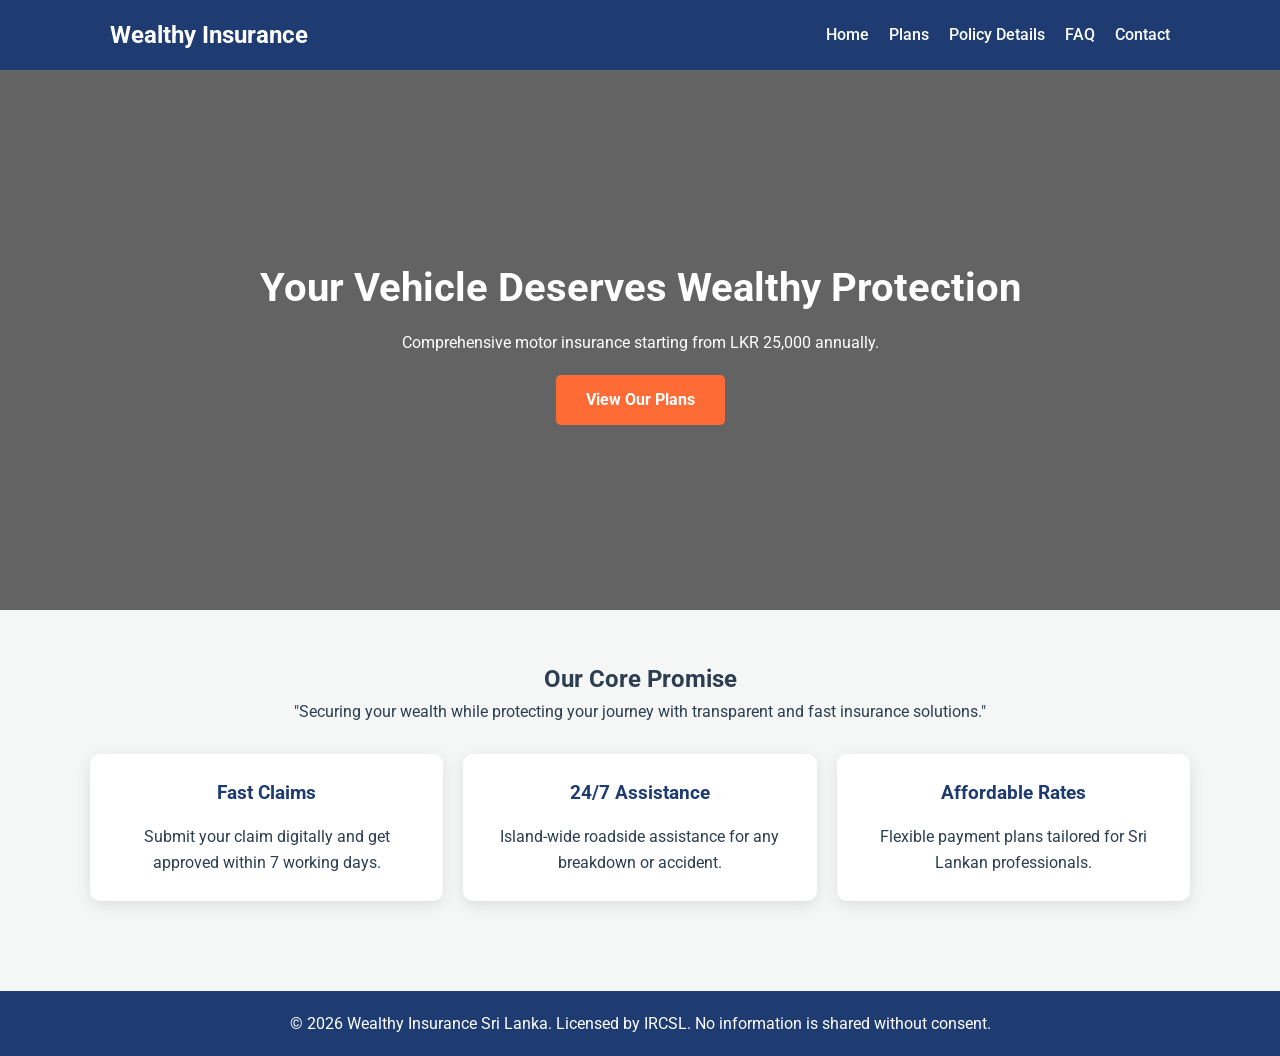
<file: index.html>
<!DOCTYPE html>
<html lang="en">
<head>
    <meta charset="UTF-8">
    <meta name="viewport" content="width=device-width, initial-scale=1.0">
    <title>Wealthy Insurance | Secure Your Wealth</title>
    <link rel="stylesheet" href="style.css">
</head>
<body>
    <header>
        <div class="container">
            <nav>
                <div class="logo">Wealthy Insurance</div>
                <ul>
                    <li><a href="index.html">Home</a></li>
                    <li><a href="plans.html">Plans</a></li>
                    <li><a href="policy.html">Policy Details</a></li>
                    <li><a href="faq.html">FAQ</a></li>
                    <li><a href="contact.html">Contact</a></li>
                </ul>
            </nav>
        </div>
    </header>

    <section class="hero">
        <h2>Your Vehicle Deserves Wealthy Protection</h2>
        <p>Comprehensive motor insurance starting from LKR 25,000 annually.</p>
        <a href="plans.html" class="cta-btn">View Our Plans</a>
    </section>

    <section class="container section">
        <h2 class="text-center">Our Core Promise</h2>
        <p class="text-center">"Securing your wealth while protecting your journey with transparent and fast insurance solutions."</p>
        
        <div class="grid">
            <div class="card">
                <h3>Fast Claims</h3>
                <p>Submit your claim digitally and get approved within 7 working days.</p>
            </div>
            <div class="card">
                <h3>24/7 Assistance</h3>
                <p>Island-wide roadside assistance for any breakdown or accident.</p>
            </div>
            <div class="card">
                <h3>Affordable Rates</h3>
                <p>Flexible payment plans tailored for Sri Lankan professionals.</p>
            </div>
        </div>
    </section>

    <footer>
        <p>&copy; 2026 Wealthy Insurance Sri Lanka. Licensed by IRCSL. No information is shared without consent.</p>
    </footer>
</body>
</html>
</file>
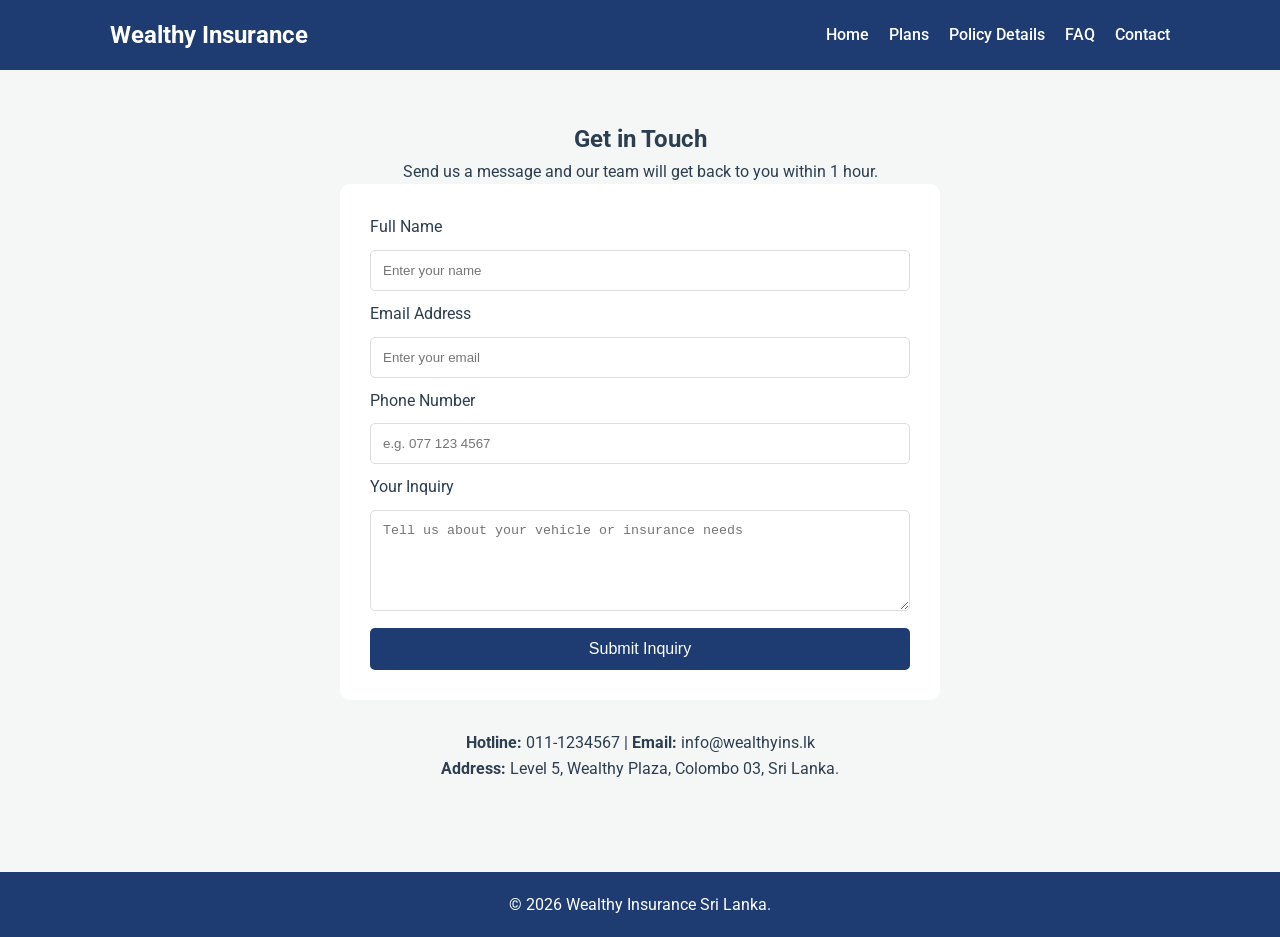
<file: contact.html>
<!DOCTYPE html>
<html lang="en">
<head>
    <meta charset="UTF-8"><title>Contact Us | Wealthy Insurance</title>
    <link rel="stylesheet" href="style.css">
</head>
<body>
    <header><div class="container"><nav><div class="logo">Wealthy Insurance</div><ul><li><a href="index.html">Home</a></li><li><a href="plans.html">Plans</a></li><li><a href="policy.html">Policy Details</a></li><li><a href="faq.html">FAQ</a></li><li><a href="contact.html">Contact</a></li></ul></nav></div></header>

    <section class="container section">
        <h2 class="text-center">Get in Touch</h2>
        <p class="text-center">Send us a message and our team will get back to you within 1 hour.</p>
        
        <form action="#">
            <label for="name">Full Name</label>
            <input type="text" id="name" placeholder="Enter your name" required>
            
            <label for="email">Email Address</label>
            <input type="email" id="email" placeholder="Enter your email" required>
            
            <label for="phone">Phone Number</label>
            <input type="tel" id="phone" placeholder="e.g. 077 123 4567" required>
            
            <label for="message">Your Inquiry</label>
            <textarea id="message" rows="5" placeholder="Tell us about your vehicle or insurance needs"></textarea>
            
            <button type="submit">Submit Inquiry</button>
        </form>

        <div class="text-center" style="margin-top: 30px;">
            <p><strong>Hotline:</strong> 011-1234567 | <strong>Email:</strong> info@wealthyins.lk</p>
            <p><strong>Address:</strong> Level 5, Wealthy Plaza, Colombo 03, Sri Lanka.</p>
        </div>
    </section>

    <footer><p>&copy; 2026 Wealthy Insurance Sri Lanka.</p></footer>
</body>
</html>
</file>
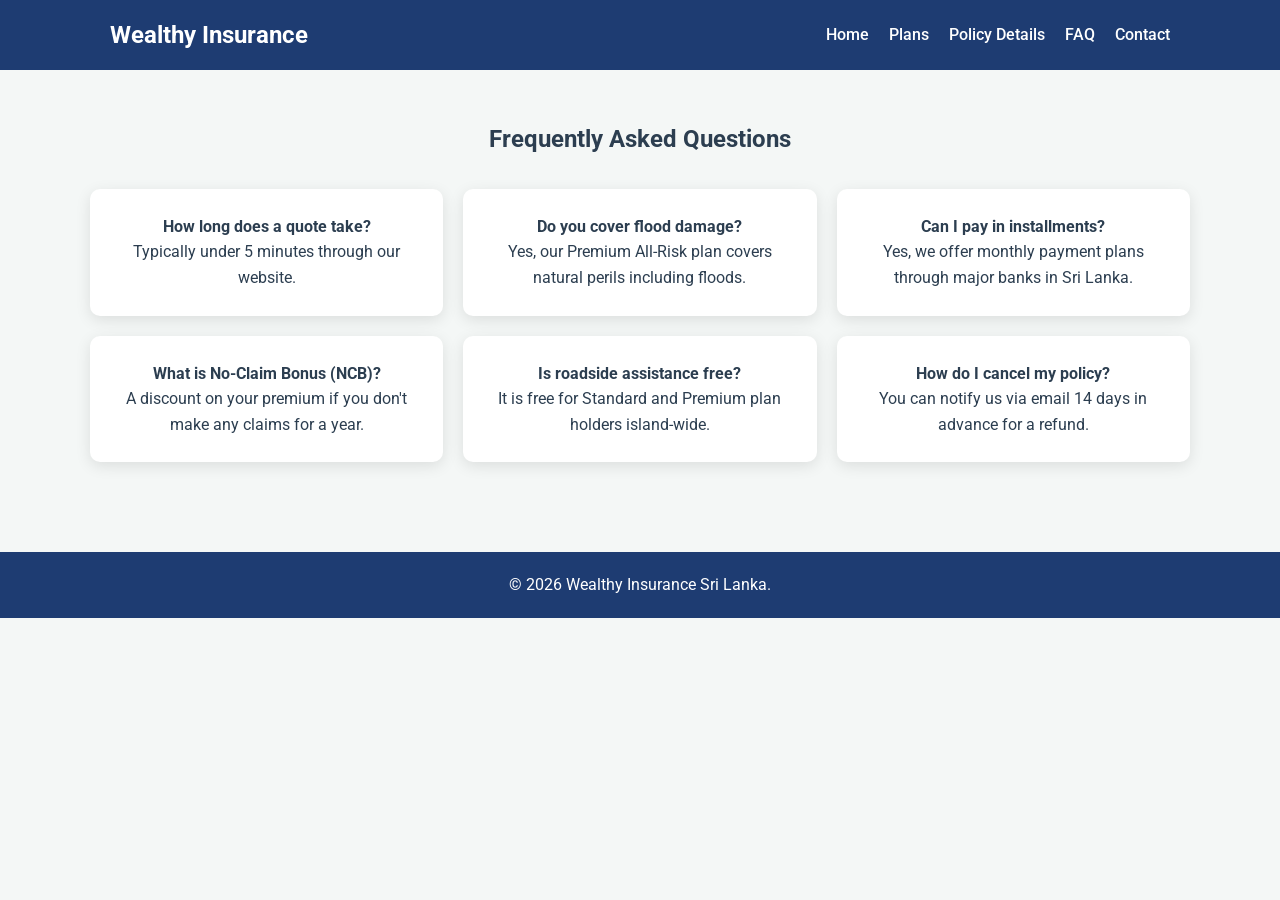
<file: faq.html>
<!DOCTYPE html>
<html lang="en">
<head>
    <meta charset="UTF-8"><title>FAQ | Wealthy Insurance</title>
    <link rel="stylesheet" href="style.css">
</head>
<body>
    <header><div class="container"><nav><div class="logo">Wealthy Insurance</div><ul><li><a href="index.html">Home</a></li><li><a href="plans.html">Plans</a></li><li><a href="policy.html">Policy Details</a></li><li><a href="faq.html">FAQ</a></li><li><a href="contact.html">Contact</a></li></ul></nav></div></header>

    <section class="container section">
        <h2 class="text-center">Frequently Asked Questions</h2>
        <div class="grid">
            <div class="card">
                <h4>How long does a quote take?</h4>
                <p>Typically under 5 minutes through our website.</p>
            </div>
            <div class="card">
                <h4>Do you cover flood damage?</h4>
                <p>Yes, our Premium All-Risk plan covers natural perils including floods.</p>
            </div>
            <div class="card">
                <h4>Can I pay in installments?</h4>
                <p>Yes, we offer monthly payment plans through major banks in Sri Lanka.</p>
            </div>
            <div class="card">
                <h4>What is No-Claim Bonus (NCB)?</h4>
                <p>A discount on your premium if you don't make any claims for a year.</p>
            </div>
            <div class="card">
                <h4>Is roadside assistance free?</h4>
                <p>It is free for Standard and Premium plan holders island-wide.</p>
            </div>
            <div class="card">
                <h4>How do I cancel my policy?</h4>
                <p>You can notify us via email 14 days in advance for a refund.</p>
            </div>
        </div>
    </section>

    <footer><p>&copy; 2026 Wealthy Insurance Sri Lanka.</p></footer>
</body>
</html>
</file>
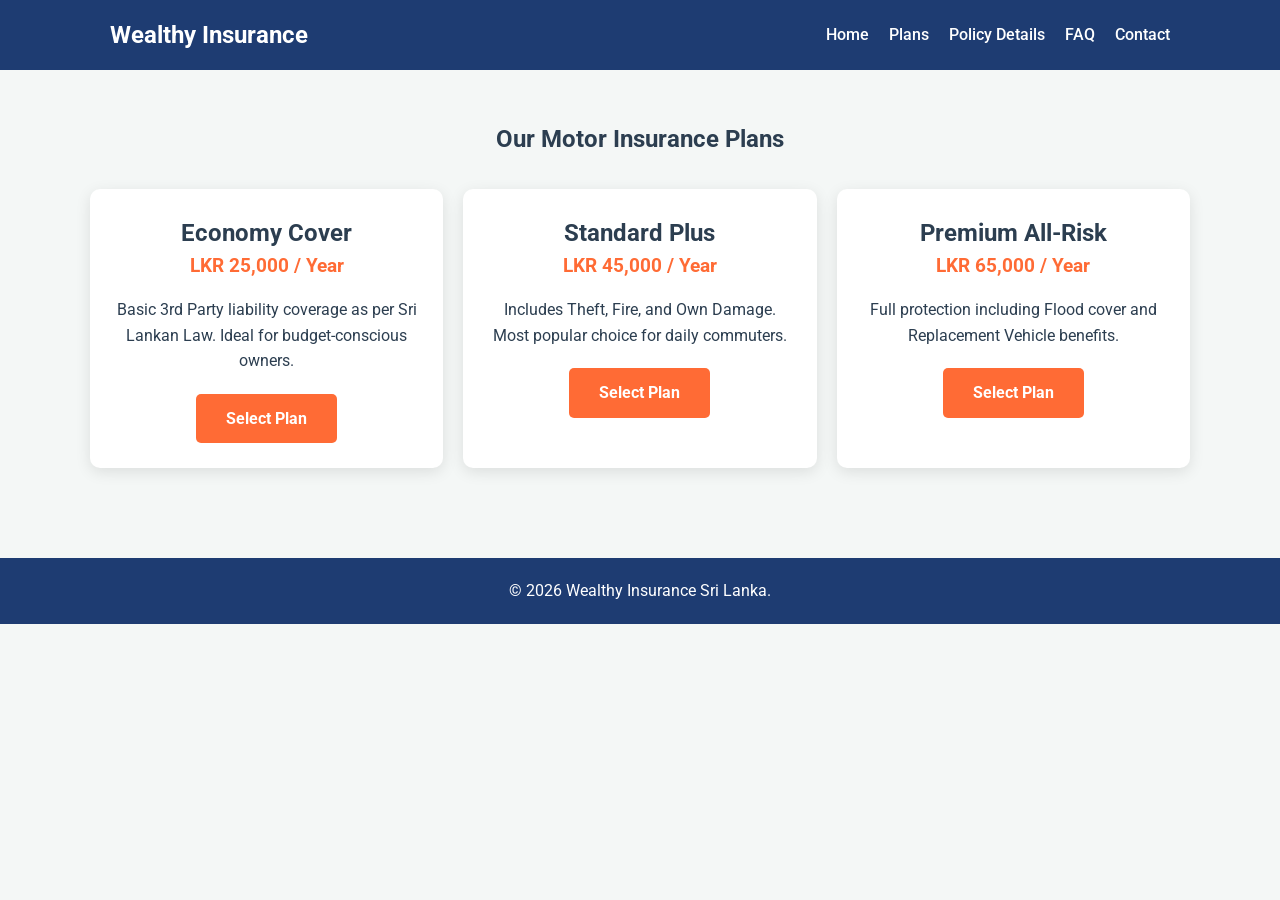
<file: plan.html>
<!DOCTYPE html>
<html lang="en">
<head>
    <meta charset="UTF-8"><title>Insurance Plans | Wealthy Insurance</title>
    <link rel="stylesheet" href="style.css">
</head>
<body>
    <header><div class="container"><nav><div class="logo">Wealthy Insurance</div><ul><li><a href="index.html">Home</a></li><li><a href="plans.html">Plans</a></li><li><a href="policy.html">Policy Details</a></li><li><a href="faq.html">FAQ</a></li><li><a href="contact.html">Contact</a></li></ul></nav></div></header>

    <section class="container section">
        <h2 class="text-center">Our Motor Insurance Plans</h2>
        <div class="grid">
            <div class="card">
                <h2>Economy Cover</h2>
                <h3 style="color: #ff6b35;">LKR 25,000 / Year</h3>
                <p>Basic 3rd Party liability coverage as per Sri Lankan Law. Ideal for budget-conscious owners.</p>
                <a href="contact.html" class="cta-btn">Select Plan</a>
            </div>
            <div class="card">
                <h2>Standard Plus</h2>
                <h3 style="color: #ff6b35;">LKR 45,000 / Year</h3>
                <p>Includes Theft, Fire, and Own Damage. Most popular choice for daily commuters.</p>
                <a href="contact.html" class="cta-btn">Select Plan</a>
            </div>
            <div class="card">
                <h2>Premium All-Risk</h2>
                <h3 style="color: #ff6b35;">LKR 65,000 / Year</h3>
                <p>Full protection including Flood cover and Replacement Vehicle benefits.</p>
                <a href="contact.html" class="cta-btn">Select Plan</a>
            </div>
        </div>
    </section>

    <footer><p>&copy; 2026 Wealthy Insurance Sri Lanka.</p></footer>
</body>
</html>
</file>
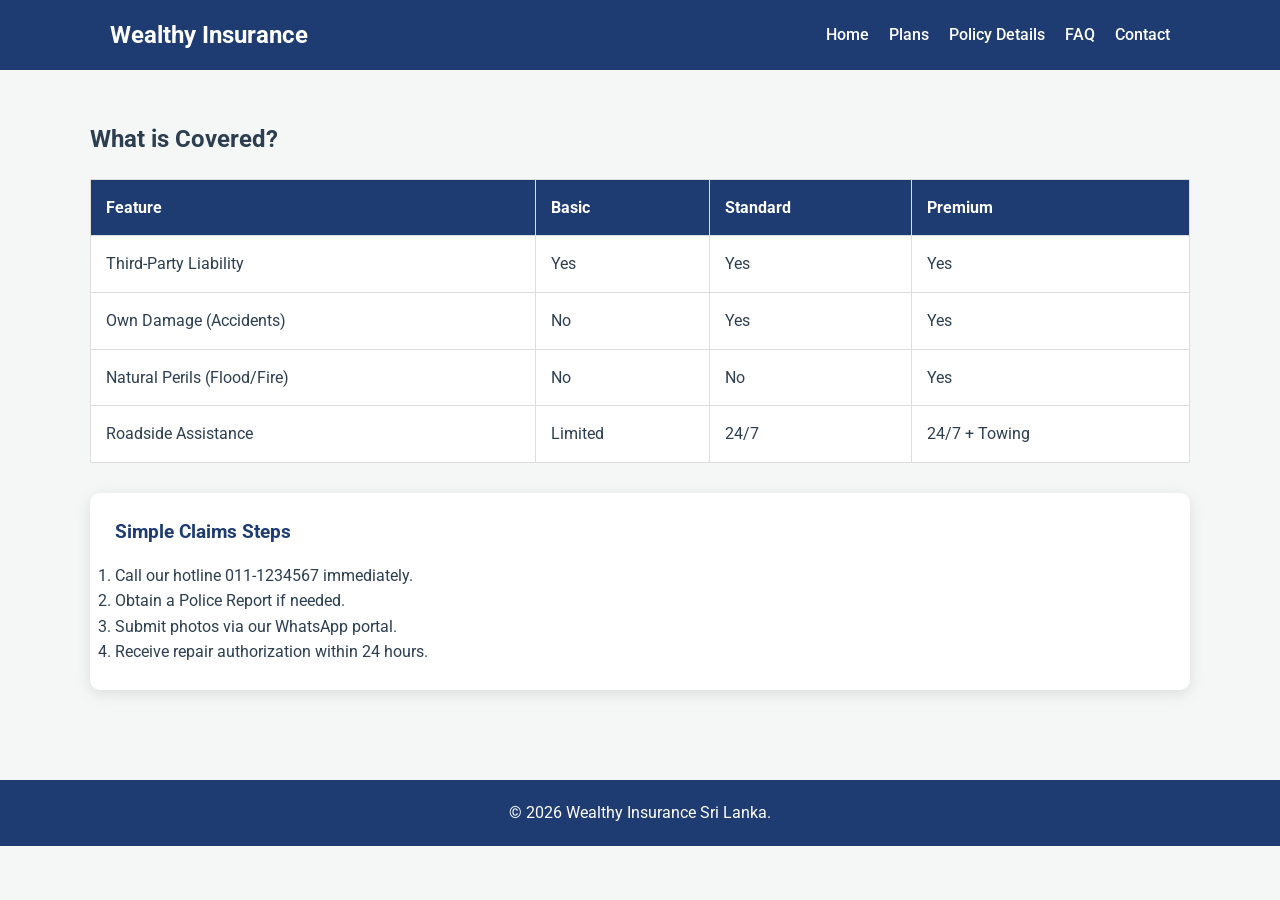
<file: policy.html>
<!DOCTYPE html>
<html lang="en">
<head>
    <meta charset="UTF-8"><title>Policy Details | Wealthy Insurance</title>
    <link rel="stylesheet" href="style.css">
</head>
<body>
    <header><div class="container"><nav><div class="logo">Wealthy Insurance</div><ul><li><a href="index.html">Home</a></li><li><a href="plans.html">Plans</a></li><li><a href="policy.html">Policy Details</a></li><li><a href="faq.html">FAQ</a></li><li><a href="contact.html">Contact</a></li></ul></nav></div></header>

    <section class="container section">
        <h2>What is Covered?</h2>
        <table>
            <tr><th>Feature</th><th>Basic</th><th>Standard</th><th>Premium</th></tr>
            <tr><td>Third-Party Liability</td><td>Yes</td><td>Yes</td><td>Yes</td></tr>
            <tr><td>Own Damage (Accidents)</td><td>No</td><td>Yes</td><td>Yes</td></tr>
            <tr><td>Natural Perils (Flood/Fire)</td><td>No</td><td>No</td><td>Yes</td></tr>
            <tr><td>Roadside Assistance</td><td>Limited</td><td>24/7</td><td>24/7 + Towing</td></tr>
        </table>

        <div class="card" style="margin-top: 30px; text-align: left;">
            <h3>Simple Claims Steps</h3>
            <ol>
                <li>Call our hotline 011-1234567 immediately.</li>
                <li>Obtain a Police Report if needed.</li>
                <li>Submit photos via our WhatsApp portal.</li>
                <li>Receive repair authorization within 24 hours.</li>
            </ol>
        </div>
    </section>

    <footer><p>&copy; 2026 Wealthy Insurance Sri Lanka.</p></footer>
</body>
</html>
</file>
<file: style.css>
@import url('https://fonts.googleapis.com/css2?family=Roboto:wght@300;400;700&display=swap');

* { margin: 0; padding: 0; box-sizing: border-box; }
body { font-family: 'Roboto', sans-serif; line-height: 1.6; color: #2c3e50; background: #f4f7f6; }
.container { max-width: 1100px; margin: 0 auto; padding: 0 20px; }

/* Navigation */
header { background: #1e3c72; color: white; padding: 1rem 0; position: sticky; top: 0; z-index: 1000; }
nav { display: flex; justify-content: space-between; align-items: center; }
.logo { font-size: 1.5rem; font-weight: bold; }
nav ul { display: flex; list-style: none; }
nav ul li { margin-left: 20px; }
nav ul li a { color: white; text-decoration: none; font-weight: 500; }

/* Hero Section */
.hero { background: linear-gradient(rgba(0,0,0,0.6), rgba(0,0,0,0.6)), url('https://images.unsplash.com/photo-1533473359331-0135ef1b58bf?auto=format&fit=crop&w=1200&q=80'); 
        height: 60vh; background-size: cover; background-position: center; display: flex; flex-direction: column; 
        justify-content: center; align-items: center; color: white; text-align: center; }
.hero h2 { font-size: 2.5rem; margin-bottom: 10px; }
.cta-btn { background: #ff6b35; color: white; padding: 12px 30px; text-decoration: none; border-radius: 5px; font-weight: bold; margin-top: 20px; display: inline-block; }

/* Sections */
.section { padding: 50px 0; }
.text-center { text-align: center; }
.grid { display: grid; grid-template-columns: repeat(auto-fit, minmax(300px, 1fr)); gap: 20px; margin-top: 30px; }

/* Cards & Tables */
.card { background: white; padding: 25px; border-radius: 10px; box-shadow: 0 4px 15px rgba(0,0,0,0.1); text-align: center; }
.card h3 { color: #1e3c72; margin-bottom: 15px; }
table { width: 100%; border-collapse: collapse; background: white; margin-top: 20px; }
th, td { padding: 15px; border: 1px solid #ddd; text-align: left; }
th { background: #1e3c72; color: white; }

/* Forms */
form { background: white; padding: 30px; border-radius: 10px; max-width: 600px; margin: 0 auto; }
input, textarea { width: 100%; padding: 12px; margin: 10px 0; border: 1px solid #ddd; border-radius: 5px; }
button { background: #1e3c72; color: white; border: none; padding: 12px 25px; border-radius: 5px; cursor: pointer; width: 100%; font-size: 1rem; }

/* Footer */
footer { background: #1e3c72; color: white; text-align: center; padding: 20px 0; margin-top: 40px; }

/* Responsive */
@media (max-width: 768px) {
    nav { flex-direction: column; }
    nav ul { margin-top: 15px; }
    nav ul li { margin: 5px 10px; }
}
</file>
